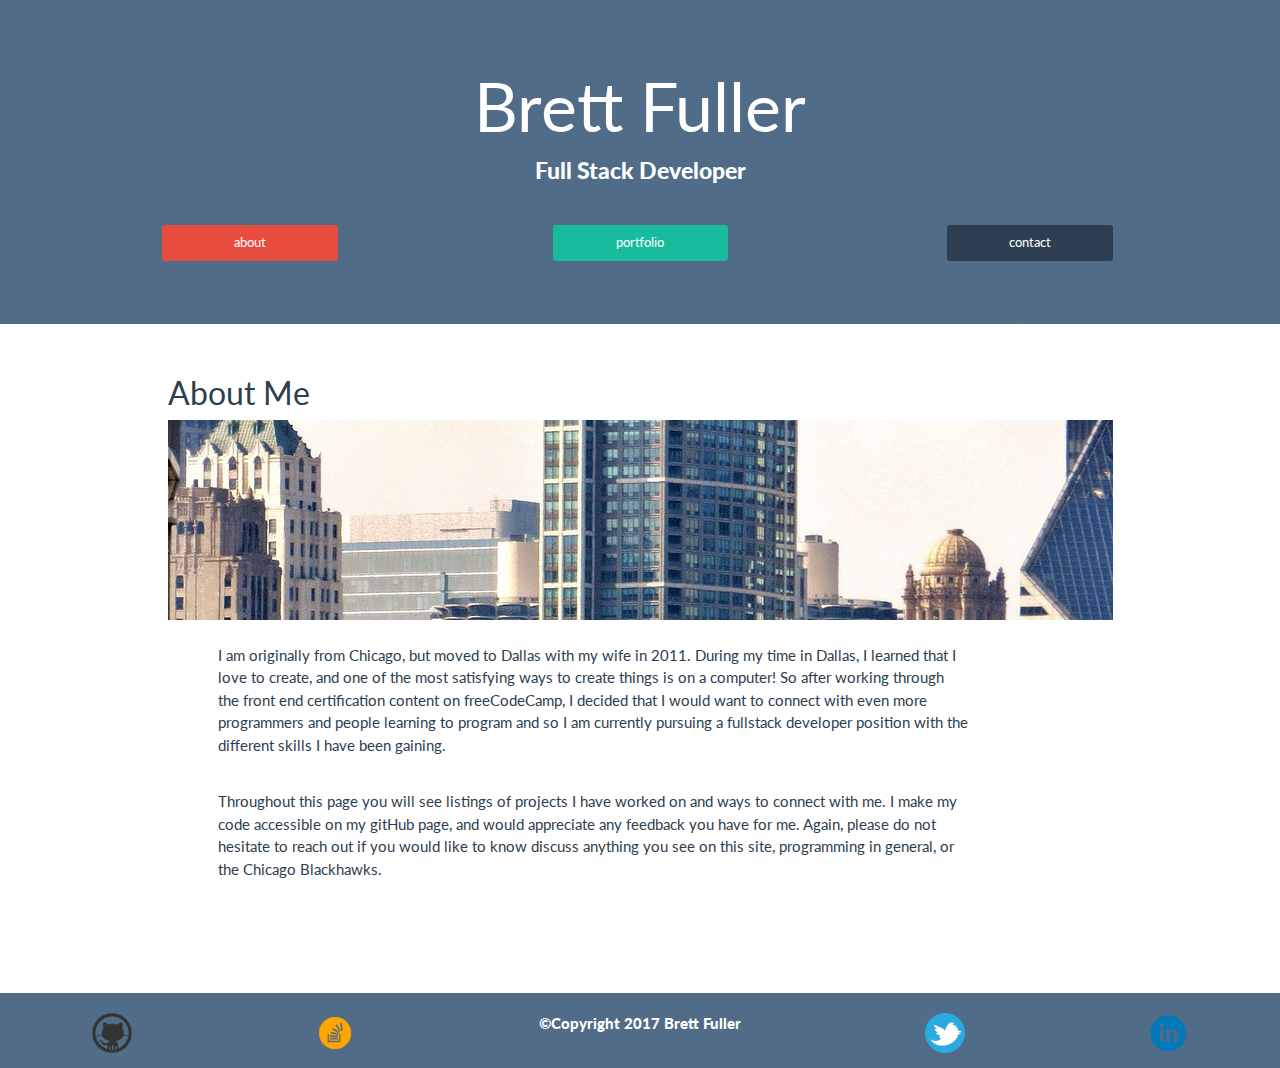
<file: index.html>
<!DOCTYPE html>
<html>
  <head>
    <meta charset="utf-8">
    <link rel="stylesheet" href="https://maxcdn.bootstrapcdn.com/bootstrap/3.3.7/css/bootstrap.min.css" integrity="sha384-BVYiiSIFeK1dGmJRAkycuHAHRg32OmUcww7on3RYdg4Va+PmSTsz/K68vbdEjh4u" crossorigin="anonymous">
    <link rel="stylesheet" href="assets/css/bootstrap_theme.css">
    <link rel="stylesheet" href="assets/css/style.css">
    <meta name="viewport" content="width=device-width, initial-scale=1">
    <title>Brett Fuller's Project Portfolio</title>
  </head>

  <body>

        <div class="jumbotron text-center border_bottom">
          <h1 class='center title'>Brett Fuller</h1>
          <p class='center subtitle'>Full Stack Developer</p>
          <br>
          <div class='container'>
            <div class='row'>
              <p class='col-xs-4'><a class='btn btn-danger btn-sm about' href='index.html' role='button'>about</a></p>
              <p class='col-xs-4'><a class='btn btn-success btn-sm portfolio' href='portfolio.html' role='button'>portfolio</a></p>
              <p class='col-xs-4'><a class='btn btn-primary btn-sm contact' href='contact.html' role='button'>contact</a></p>
            </div>
          </div>
        </div>

          <section class='main_content container'>
            <div class="row">
              <div class="col-xs-1"></div>
              <h2 class='col-xs-8' id='about_me'>About Me</h2>
            </div>
            <div class="row">
              <div class="col-xs-1"></div>
              <iframe src="assets\images\brett_photo.jpg" alt="Totally Not Brett" class='col-xs-10' id='brett_photo' scrolling='no' frameborder='0'></iframe>
            </div>
            <div class="row">
              <div class="col-xs-2"></div>
              <p class='col-xs-8'>
                I am originally from Chicago, but moved to Dallas with my wife in 2011. During my time in Dallas, I learned that I love to create,
                and one of the most satisfying ways to create things is on a computer! So after working through the front end certification content on freeCodeCamp,
                I decided that I would want to connect with even more programmers and people learning to program and so I am currently pursuing a fullstack developer
                position with the different skills I have been gaining.
              </p>
            </div>
            <div class="row">
              <div class="col-xs-2"></div>
              <p class='col-xs-8'>
                Throughout this page you will see listings of projects I have worked on and ways to connect with me. I make my code accessible on my gitHub page, and would appreciate any feedback you have for me.
                Again, please do not hesitate to reach out if you would like to know discuss anything you see on this site, programming in general, or the Chicago Blackhawks.
              </p>
              <div class="col-xs-1"></div>
            </div>
          </section>


        <footer class='footer'>
          <div class='social_link'><a href='https://github.com/bfuller123'><img src="assets\images\github-logo.png" alt="github-logo"></a></div>
          <div class='social_link'><a href='https://stackoverflow.com/users/7659601/brett-fuller'><img src="assets\images\stackoverflow-logo.png" alt="stackoverflow-logo"></a></div>
          <p id='copyright'>&copy;Copyright 2017 Brett Fuller</p>
          <div class='social_link'><a href='https://twitter.com/macbretth'><img src="assets\images\twitter-logo.png" alt="twitter-logo"></a></div>
          <div class='social_link'><a href='https://www.linkedin.com/in/brett-fuller-74386998/'><img src="assets\images\linkedin-logo.png" alt="linkedin-logo"></a></div>
        </footer>

  </body>

</html>
</file>
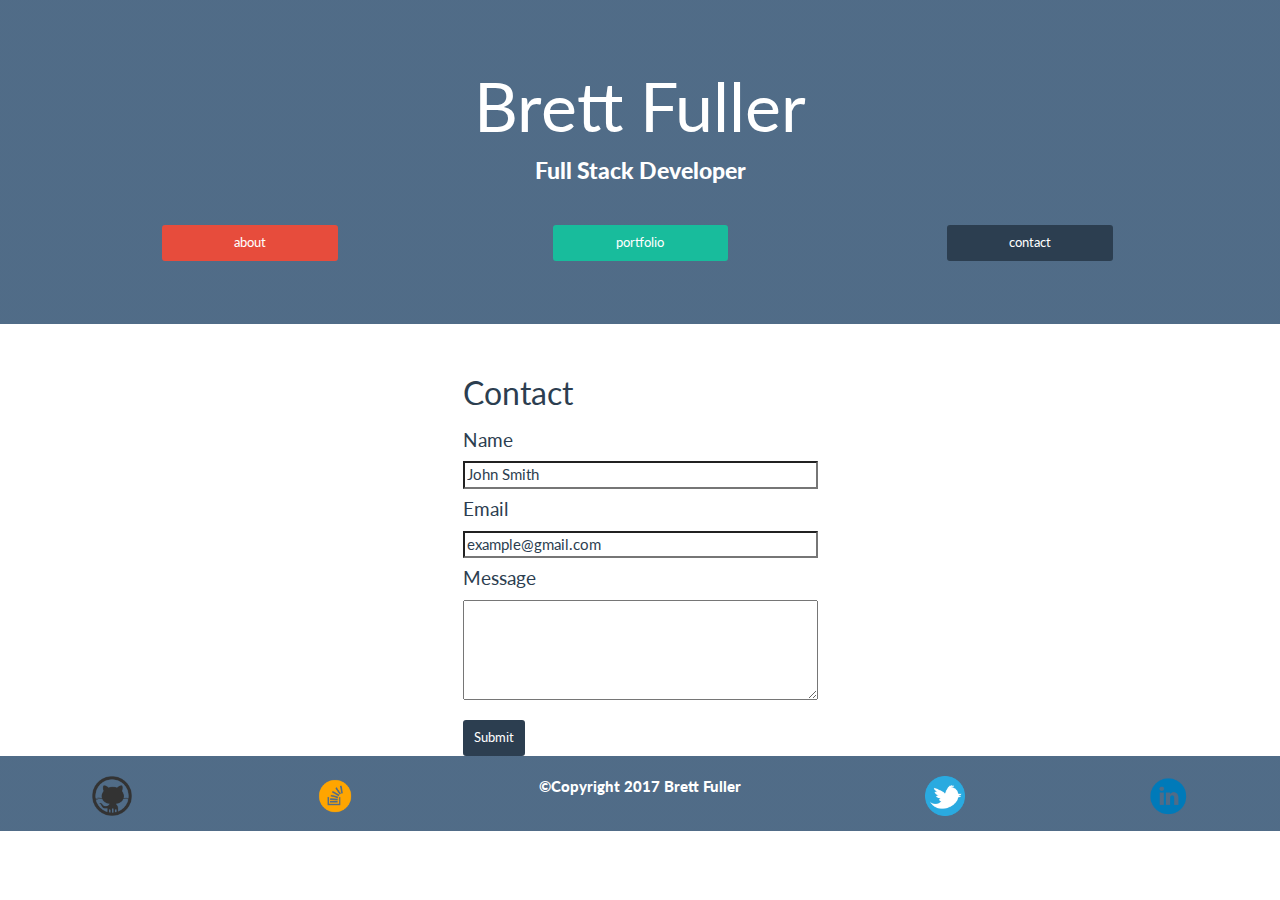
<file: contact.html>
<!DOCTYPE html>
<html>
  <head>
    <meta charset="utf-8">
    <link rel="stylesheet" href="https://maxcdn.bootstrapcdn.com/bootstrap/3.3.7/css/bootstrap.min.css" integrity="sha384-BVYiiSIFeK1dGmJRAkycuHAHRg32OmUcww7on3RYdg4Va+PmSTsz/K68vbdEjh4u" crossorigin="anonymous">
    <link rel="stylesheet" href="assets/css/bootstrap_theme.css">
    <link rel="stylesheet" href="assets/css/style.css">
    <meta name="viewport" content="width=device-width, initial-scale=1">
    <title>Brett Fuller's Project Portfolio</title>
  </head>

  <body>

        <div class="jumbotron text-center border_bottom">
          <h1 class='center title'>Brett Fuller</h1>
          <p class='center subtitle'>Full Stack Developer</p>
          <br>
          <div class='container'>
            <div class='row'>
              <p class='col-xs-4'><a class='btn btn-danger btn-sm about' href='index.html' role='button'>about</a></p>
              <p class='col-xs-4'><a class='btn btn-success btn-sm portfolio' href='portfolio.html' role='button'>portfolio</a></p>
              <p class='col-xs-4'><a class='btn btn-primary btn-sm contact' href='contact.html' role='button'>contact</a></p>
            </div>
          </div>
        </div>

          <section class='main_content_container'>
              <form action="index.html" method="post">
                <h2 class='title_font' id='contact_me'>Contact</h2>
                <h4 class='form_title'>Name</h4>
                <input type="text" name="contact_name" value="John Smith" id='name_field'>
                <h4 class='form_title'>Email</h4>
                <input type="text" name="contact_email" value="example@gmail.com" id='email_field'>
                <h4 class='form_title'>Message</h4>
                <textarea name="contact_message" value="" id='message_field'></textarea>
                <br>
                <input type="submit" name="contact_submit" class='btn btn-primary btn-sm' id='submit_button'>
              </form>
          </section>


        <footer class='footer'>
          <div class='social_link'><a href='https://github.com/bfuller123'><img src="assets\images\github-logo.png" alt="github-logo"></a></div>
          <div class='social_link'><a href='https://stackoverflow.com/users/7659601/brett-fuller'><img src="assets\images\stackoverflow-logo.png" alt="stackoverflow-logo"></a></div>
          <p id='copyright'>&copy;Copyright 2017 Brett Fuller</p>
          <div class='social_link'><a href='https://twitter.com/macbretth'><img src="assets\images\twitter-logo.png" alt="twitter-logo"></a></div>
          <div class='social_link'><a href='https://www.linkedin.com/in/brett-fuller-74386998/'><img src="assets\images\linkedin-logo.png" alt="linkedin-logo"></a></div>
        </footer>

  </body>

</html>
</file>
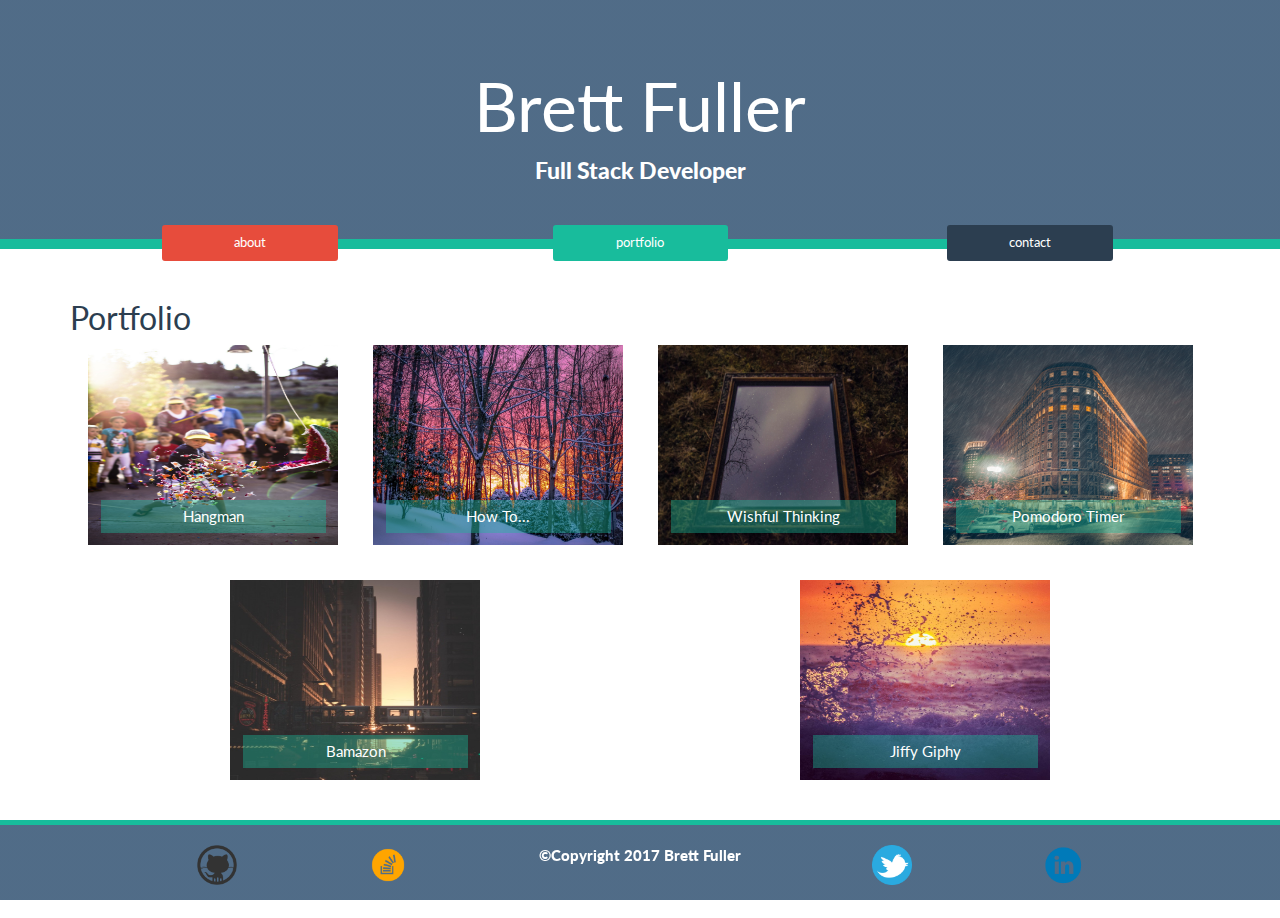
<file: portfolio.html>
<!DOCTYPE html>
<html>
  <head>
    <meta charset="utf-8">
    <link rel="stylesheet" href="https://maxcdn.bootstrapcdn.com/bootstrap/3.3.7/css/bootstrap.min.css" integrity="sha384-BVYiiSIFeK1dGmJRAkycuHAHRg32OmUcww7on3RYdg4Va+PmSTsz/K68vbdEjh4u" crossorigin="anonymous">
    <link rel="stylesheet" href="assets/css/bootstrap_theme.css">
    <link rel="stylesheet" href="assets/css/style.css">
    <meta name="viewport" content="width=device-width, initial-scale=1">
    <title>Brett Fuller's Project Portfolio</title>
  </head>

  <body>

        <div class="jumbotron text-center border_bottom_portfolio">
          <h1 class='center title'>Brett Fuller</h1>
          <p class='center subtitle'>Full Stack Developer</p>
          <br>
          <div class='container directory_buttons'>
            <div class='row'>
              <p class='col-xs-4'><a class='btn btn-danger btn-sm about' href='index.html' role='button'>about</a></p>
              <p class='col-xs-4'><a class='btn btn-success btn-sm portfolio' href='portfolio.html' role='button'>portfolio</a></p>
              <p class='col-xs-4'><a class='btn btn-primary btn-sm contact' href='contact.html' role='button'>contact</a></p>
            </div>
          </div>
        </div>

          <section class='main_content container'>
            <h2 class='title_font' id='portfolio_title'>Portfolio</h2>
            <div class="project_images">
              <div class='project_link'><a href='https://bfuller123.github.io/hangman/'><img src="assets/images/image_1.jpg" alt="Hangman" class='portfolio_img'><p class='portfolio_link'>Hangman</p></a></div>
              <div class='project_link'><a href='https://bfuller123.github.io/howToApp/'><img src="assets/images/image_2.jpg" alt="How To..." class='portfolio_img'><p class='portfolio_link'>How To...</p></a></div>
              <div class='project_link'><a href='https://bfuller123.github.io/wishlist-app/'><img src="assets/images/image_3.jpg" alt="Wishful Thinking" class='portfolio_img'><p class='portfolio_link'>Wishful Thinking</p></a></div>
              <div class='project_link'><a href='https://codepen.io/phantomMountain/pen/qNYGAr'><img src="assets/images/image_4.jpg" alt="Pomodoro Timer" class='portfolio_img'><p class='portfolio_link'>Pomodoro Timer</p></a></div>
              <div class='project_link'><a href='https://github.com/bfuller123/bamazon'><img src="assets/images/image_5.jpg" alt="Bamazon" class='portfolio_img'><p class='portfolio_link'>Bamazon</p></a></div>
              <div class='project_link'><a href='https://bfuller123.github.io/gif_app/'><img src="assets/images/image_6.jpg" alt="Jiffy Giphy" class='portfolio_img'><p class='portfolio_link'>Jiffy Giphy</p></a></div>
            </div>
          </section>


      <footer class='footer portfolio_footer nav navbar-fixed-bottom'>
        <div class='social_link'><a href='https://github.com/bfuller123'><img src="assets\images\github-logo.png" alt="github-logo"></a></div>
        <div class='social_link'><a href='https://stackoverflow.com/users/7659601/brett-fuller'><img src="assets\images\stackoverflow-logo.png" alt="stackoverflow-logo"></a></div>
        <p id='copyright'>&copy;Copyright 2017 Brett Fuller</p>
        <div class='social_link'><a href='https://twitter.com/macbretth'><img src="assets\images\twitter-logo.png" alt="twitter-logo"></a></div>
        <div class='social_link'><a href='https://www.linkedin.com/in/brett-fuller-74386998/'><img src="assets\images\linkedin-logo.png" alt="linkedin-logo"></a></div>
      </footer>

  </body>

</html>
</file>
<file: assets/css/style.css>
/*border color -- #18bc9c   */

/***********header************/
.jumbotron {
  background: linear-gradient(to bottom, rgba(71,100,129,.95) 0%,rgba(71,100,129,.95) 100%), url('https://s-media-cache-ak0.pinimg.com/originals/ee/a1/77/eea17770629cf5b1a3c899e528c0c6bf.jpg') repeat 0 0;
}

.border_bottom_portfolio {
  border-bottom: 10px solid #18bc9c;
}

.border_bottom_about {
  border-bottom: 10px solid #E74C3C;
}

.border_bottom_contact {
  border-bottom: 10px solid #2c3e50;
}

.title{
  color: #ffffff !important;
}

.subtitle {
  font-weight: 900 !important;
  color: #ffffff !important;
}

.directory_buttons {
  margin-bottom: -85px;
}

.about {
  padding-left: 69.9px;
  padding-right: 69.9px;
}

.portfolio {
  padding-left: 61.5px;
  padding-right: 61.5px;
}

.contact {
  padding-left: 60px;
  padding-right: 60px;
}


/*****************main content*************/
.main_content {
  margin-bottom: 8%;
}

#brett_photo {
  height: 200px;
}

.main_content p {
  margin-top: 2%;
  margin-left: -4%;
  line-height: 150%;
}

#name_field, #email_field, textarea {
  width: 355px;
}

.main_content_container {
  display: flex;
  justify-content: center;
  align-items: center;
}

#contact_me {
  margin-bottom: 20px;
}

textarea {
  height: 100px;
  margin-bottom: 15px;
}

.project_images {
  display: flex;
  flex-wrap: wrap;
  justify-content: space-around;
}

.project_images img{
  height: 200px;
  width: 250px;
  margin-bottom: 35px;
}

.portfolio_link {
  background-color: rgba(24,188,156, 0.4);
  color: #ffffff;
  position: absolute !important;
  margin: -80px 0 0 13px !important;
  z-index: 1;
  width: 225px;
  text-align: center;
  padding: 5px 0;
}

/*************footer************/
.footer {
  display: flex;
  justify-content: space-around;
  background: linear-gradient(to bottom, rgba(71,100,129,.95) 0%,rgba(71,100,129,.95) 100%), url('https://s-media-cache-ak0.pinimg.com/originals/ee/a1/77/eea17770629cf5b1a3c899e528c0c6bf.jpg') repeat 0 0;
  padding: 20px 0 10px 0;
}

.about_footer {
  border-top: 5px solid #E74C3C;
}

.portfolio_footer {
  border-top: 5px solid #18bc9c;
}

.contact_footer {
  border-top: 5px solid #2c3e50;
}

.social_link img{
  height: 40px;
  width: 40px;
  margin-bottom: 5px;
}

#copyright {
  color: #ffffff;
  font-weight: 900 !important;
}
</file>
